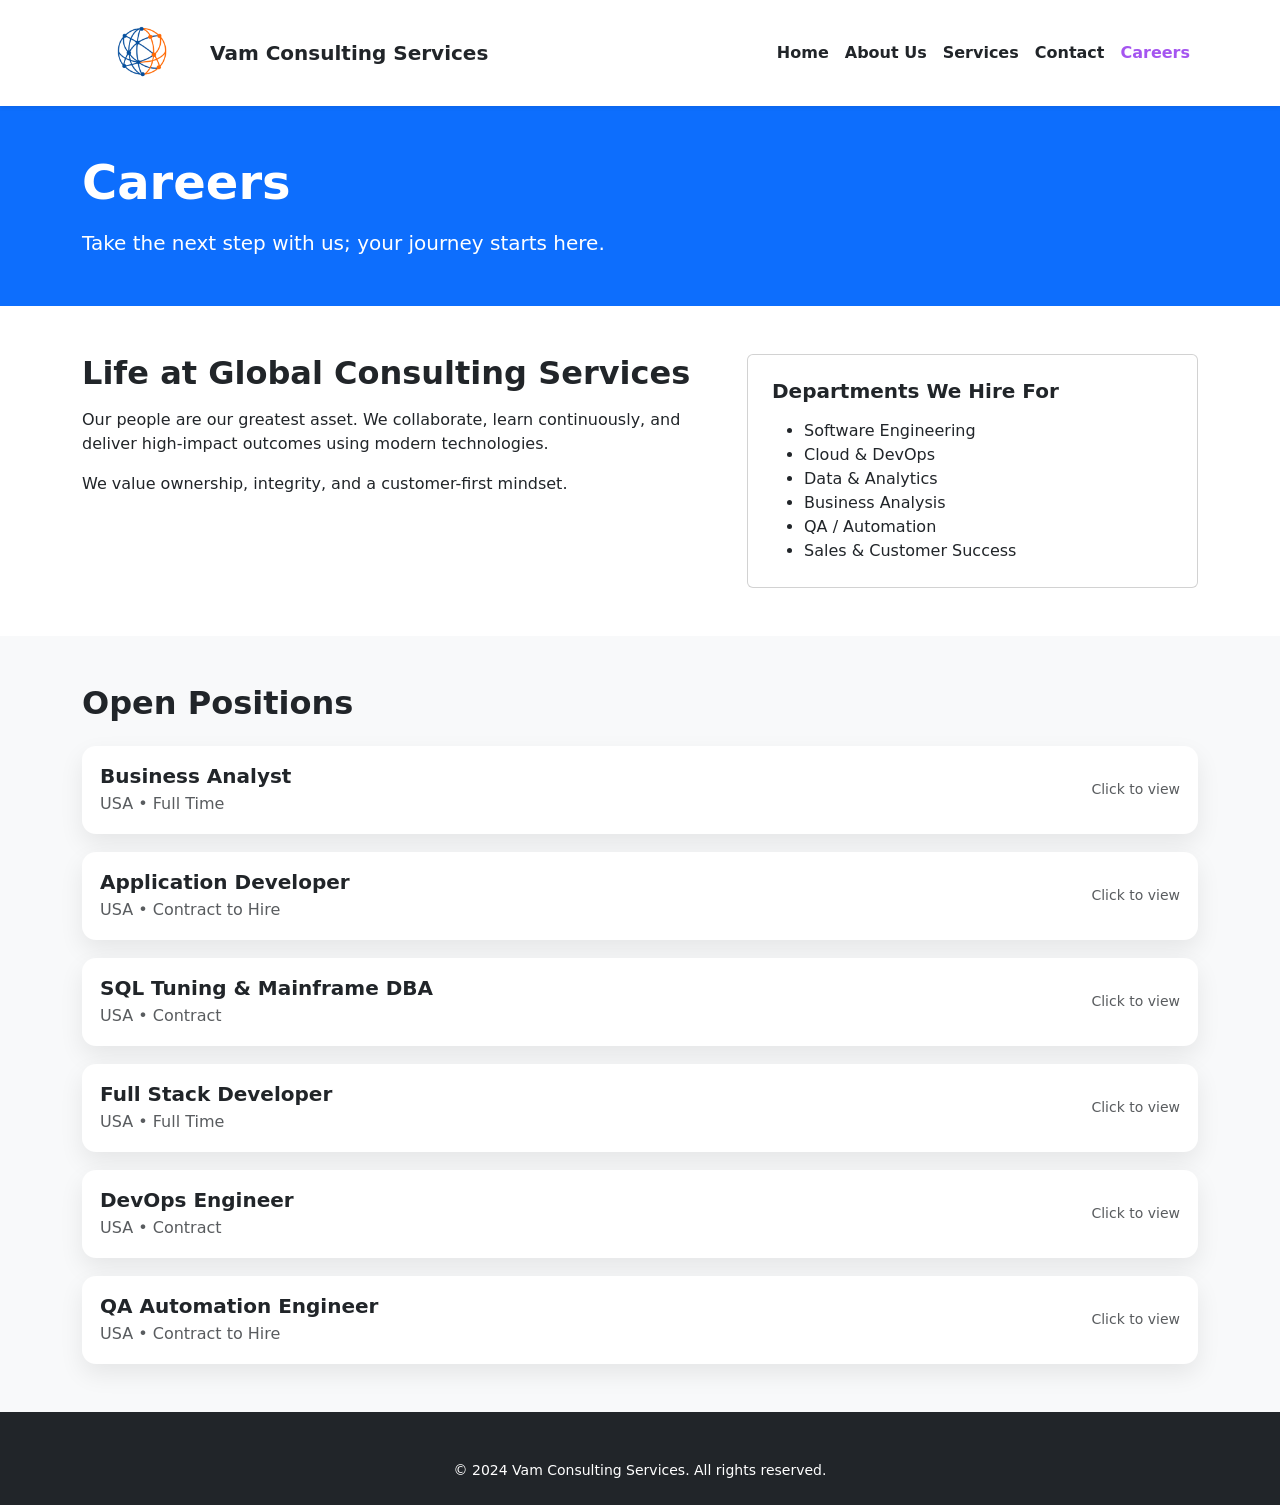
<file: careers.html>
<!DOCTYPE html>
<html lang="en">
    <head>
        <meta charset="UTF-8" />
        <meta name="viewport" content="width=device-width, initial-scale=1.0" />
        <title>Careers - Vam Consulting Services</title>

        <link
            href="https://cdn.jsdelivr.net/npm/bootstrap@5.3.5/dist/css/bootstrap.min.css"
            rel="stylesheet" />
        <link rel="stylesheet" href="css/style.css" />
    </head>

    <body>

        <!-- Navigation Bar -->
        <header id="mainHeader"
            class="navbar navbar-expand-lg navbar-solid sticky-top shadow-sm">
            <div class="container">
                <a class="navbar-brand d-flex align-items-center fw-bold"
                    href="index.html">
                    <img src="img/logo.png"
                        alt="Vam Consulting Services Logo"
                        style="width: 120px" />
                    <span class="ms-2">Vam Consulting Services</span>
                </a>

                <button class="navbar-toggler" type="button"
                    data-bs-toggle="collapse" data-bs-target="#navbarNav">
                    <span class="navbar-toggler-icon"></span>
                </button>

                <div class="collapse navbar-collapse justify-content-end"
                    id="navbarNav">
                    <ul class="navbar-nav">
                        <li class="nav-item"><a class="nav-link"
                                href="index.html">Home</a></li>
                        <li class="nav-item"><a class="nav-link"
                                href="about.html">About Us</a></li>
                        <li class="nav-item"><a class="nav-link"
                                href="services.html">Services</a></li>
                        <li class="nav-item"><a class="nav-link"
                                href="contact.html">Contact</a></li>
                        <li class="nav-item"><a class="nav-link active"
                                href="careers.html">Careers</a></li>
                    </ul>
                </div>
            </div>
        </header>

        <!-- HERO -->
        <section class="hero-section bg-primary text-white py-5">
            <div class="container">
                <h1 class="display-5 fw-bold mb-3">Careers</h1>
                <p class="lead mb-0">Take the next step with us; your journey
                    starts here.</p>
            </div>
        </section>

        <!-- Culture Section -->
        <section class="py-5">
            <div class="container">
                <div class="row g-4">
                    <div class="col-lg-7">
                        <h2 class="fw-bold mb-3">Life at Global Consulting
                            Services</h2>
                        <p>
                            Our people are our greatest asset. We collaborate,
                            learn continuously,
                            and deliver high-impact outcomes using modern
                            technologies.
                        </p>
                        <p class="mb-0">
                            We value ownership, integrity, and a customer-first
                            mindset.
                        </p>
                    </div>

                    <div class="col-lg-5">
                        <div class="card universal-card p-4 h-100">
                            <h5 class="fw-bold mb-3">Departments We Hire
                                For</h5>
                            <ul class="mb-0">
                                <li>Software Engineering</li>
                                <li>Cloud & DevOps</li>
                                <li>Data & Analytics</li>
                                <li>Business Analysis</li>
                                <li>QA / Automation</li>
                                <li>Sales & Customer Success</li>
                            </ul>
                        </div>
                    </div>
                </div>
            </div>
        </section>

        <!-- Job Listings -->
        <section class="py-5 bg-light">
            <div class="container">
                <h2 class="fw-bold mb-4">Open Positions</h2>

                <div class="job-list">

                    <!-- Job 1 -->
                    <div class="job-card">
                        <div class="job-card-top job-toggle">
                            <div>
                                <h5 class="fw-bold mb-1">Business Analyst</h5>
                                <div class="text-muted">USA • Full Time</div>
                            </div>
                            <span class="text-muted small">Click to view</span>
                        </div>

                        <div class="job-details">
                            <h6 class="fw-bold mb-2">Roles &
                                Responsibilities</h6>
                            <ul>
                                <li>Gather requirements (BRD/FRD), write user
                                    stories, and manage backlog.</li>
                                <li>Coordinate with development and QA teams;
                                    support UAT, releases, and stakeholder
                                    updates.</li>
                                <li>Perform data validation and reporting
                                    support using SQL.</li>
                            </ul>

                            <form id="resumeForm">
                                <input type="text" id="name"
                                    placeholder="Full Name" required />
                                <input type="email" id="email"
                                    placeholder="Email Address" required />
                                <input type="file" id="resume"
                                    accept=".pdf,.doc,.docx" required />
                                <button type="submit">Apply</button>
                            </form>

                            <p id="statusMessage"></p>
                        </div>
                    </div>

                    <!-- Job 2 -->
                    <div class="job-card">
                        <div class="job-card-top job-toggle">
                            <div>
                                <h5 class="fw-bold mb-1">Application
                                    Developer</h5>
                                <div class="text-muted">USA • Contract to
                                    Hire</div>
                            </div>
                            <span class="text-muted small">Click to view</span>
                        </div>

                        <div class="job-details">
                            <h6 class="fw-bold mb-2">Roles &
                                Responsibilities</h6>
                            <ul>
                                <li>Build and maintain web applications using
                                    modern frameworks.</li>
                                <li>Write clean, testable code and participate
                                    in code reviews.</li>
                                <li>Support CI/CD pipelines and production
                                    deployments.</li>
                            </ul>

                            <form id="resumeForm">
                                <input type="text" id="name"
                                    placeholder="Full Name" required />
                                <input type="email" id="email"
                                    placeholder="Email Address" required />
                                <input type="file" id="resume"
                                    accept=".pdf,.doc,.docx" required />
                                <button type="submit">Apply</button>
                            </form>

                            <p id="statusMessage"></p>
                        </div>
                    </div>

                    <!-- Job 3 -->
                    <div class="job-card">
                        <div class="job-card-top job-toggle">
                            <div>
                                <h5 class="fw-bold mb-1">SQL Tuning & Mainframe
                                    DBA</h5>
                                <div class="text-muted">USA • Contract</div>
                            </div>
                            <span class="text-muted small">Click to view</span>
                        </div>

                        <div class="job-details">
                            <h6 class="fw-bold mb-2">Roles &
                                Responsibilities</h6>
                            <ul>
                                <li>Optimize SQL performance and analyze query
                                    plans.</li>
                                <li>Support database reliability, monitoring,
                                    and incident resolution.</li>
                                <li>Work with engineering teams on performance
                                    improvements.</li>
                            </ul>

                            <form id="resumeForm">
                                <input type="text" id="name"
                                    placeholder="Full Name" required />
                                <input type="email" id="email"
                                    placeholder="Email Address" required />
                                <input type="file" id="resume"
                                    accept=".pdf,.doc,.docx" required />
                                <button type="submit">Apply</button>
                            </form>

                            <p id="statusMessage"></p>
                        </div>
                    </div>

                    <!-- Job 4 -->
                    <div class="job-card">
                        <div class="job-card-top job-toggle">
                            <div>
                                <h5 class="fw-bold mb-1">Full Stack
                                    Developer</h5>
                                <div class="text-muted">USA • Full Time</div>
                            </div>
                            <span class="text-muted small">Click to view</span>
                        </div>

                        <div class="job-details">
                            <h6 class="fw-bold mb-2">Roles &
                                Responsibilities</h6>
                            <ul>
                                <li>Develop scalable web applications using Java
                                    / Spring Boot and React.</li>
                                <li>Build REST APIs and integrate third-party
                                    services.</li>
                                <li>Participate in code reviews and Agile
                                    ceremonies.</li>
                            </ul>

                            <form id="resumeForm">
                                <input type="text" id="name"
                                    placeholder="Full Name" required />
                                <input type="email" id="email"
                                    placeholder="Email Address" required />
                                <input type="file" id="resume"
                                    accept=".pdf,.doc,.docx" required />
                                <button type="submit">Apply</button>
                            </form>

                            <p id="statusMessage"></p>
                        </div>
                    </div>

                    <!-- Job 5 -->
                    <div class="job-card">
                        <div class="job-card-top job-toggle">
                            <div>
                                <h5 class="fw-bold mb-1">DevOps Engineer</h5>
                                <div class="text-muted">USA • Contract</div>
                            </div>
                            <span class="text-muted small">Click to view</span>
                        </div>

                        <div class="job-details">
                            <h6 class="fw-bold mb-2">Roles &
                                Responsibilities</h6>
                            <ul>
                                <li>Design and maintain CI/CD pipelines.</li>
                                <li>Manage AWS infrastructure and containerized
                                    workloads.</li>
                                <li>Ensure system reliability and
                                    monitoring.</li>
                            </ul>

                            <form id="resumeForm">
                                <input type="text" id="name"
                                    placeholder="Full Name" required />
                                <input type="email" id="email"
                                    placeholder="Email Address" required />
                                <input type="file" id="resume"
                                    accept=".pdf,.doc,.docx" required />
                                <button type="submit">Apply</button>
                            </form>

                            <p id="statusMessage"></p>
                        </div>
                    </div>

                    <!-- Job 6 -->
                    <div class="job-card">
                        <div class="job-card-top job-toggle">
                            <div>
                                <h5 class="fw-bold mb-1">QA Automation
                                    Engineer</h5>
                                <div class="text-muted">USA • Contract to
                                    Hire</div>
                            </div>
                            <span class="text-muted small">Click to view</span>
                        </div>

                        <div class="job-details">
                            <h6 class="fw-bold mb-2">Roles &
                                Responsibilities</h6>
                            <ul>
                                <li>Design and execute automated test
                                    suites.</li>
                                <li>Collaborate with developers to improve test
                                    coverage.</li>
                                <li>Participate in regression and release
                                    testing.</li>
                            </ul>

                            <form id="resumeForm">
                                <input type="text" id="name"
                                    placeholder="Full Name" required />
                                <input type="email" id="email"
                                    placeholder="Email Address" required />
                                <input type="file" id="resume"
                                    accept=".pdf,.doc,.docx" required />
                                <button type="submit">Apply</button>
                            </form>

                            <p id="statusMessage"></p>
                        </div>
                    </div>
                </div>
            </div>
        </section>

        <!-- Footer -->
        <footer class="footer bg-dark text-white pt-5 pb-4">
            <div class="container text-center">
                <p class="small mb-0">&copy; 2024 Vam Consulting Services.
                    All
                    rights
                    reserved.</p>
            </div>
        </footer>

        <!-- Click-to-expand Script -->
        <script>
    document.querySelectorAll(".job-toggle").forEach(toggle => {
        toggle.addEventListener("click", () => {
            const details = toggle.nextElementSibling;
            details.classList.toggle("active");
        });
    });
</script>

        <script
            src="https://cdn.jsdelivr.net/npm/bootstrap@5.3.5/dist/js/bootstrap.bundle.min.js"></script>

        <script>
  const form = document.getElementById("resumeForm");
  const statusMessage = document.getElementById("statusMessage");

  form.addEventListener("submit", async (e) => {
    e.preventDefault();

    const fileInput = document.getElementById("resume");
    const file = fileInput.files[0];

    if (!file) {
      statusMessage.innerText = "Please select a resume file.";
      return;
    }

    try {
      statusMessage.innerText = "Uploading resume...";

      const response = await fetch(
        "https://gv7sr22u55.execute-api.us-east-2.amazonaws.com/prod/upload",
        {
          method: "POST",
          headers: {
            "Content-Type": file.type,
            "x-filename": file.name
          },
          body: await file.arrayBuffer()
        }
      );

      const result = await response.text();

      if (response.ok) {
        statusMessage.innerText = "Resume uploaded successfully!";
        form.reset();
      } else {
        statusMessage.innerText = result;
      }

    } catch (error) {
      console.error(error);
      statusMessage.innerText = "Upload failed. Please try again later.";
    }
  });
</script>
    </body>
</html>
</file>
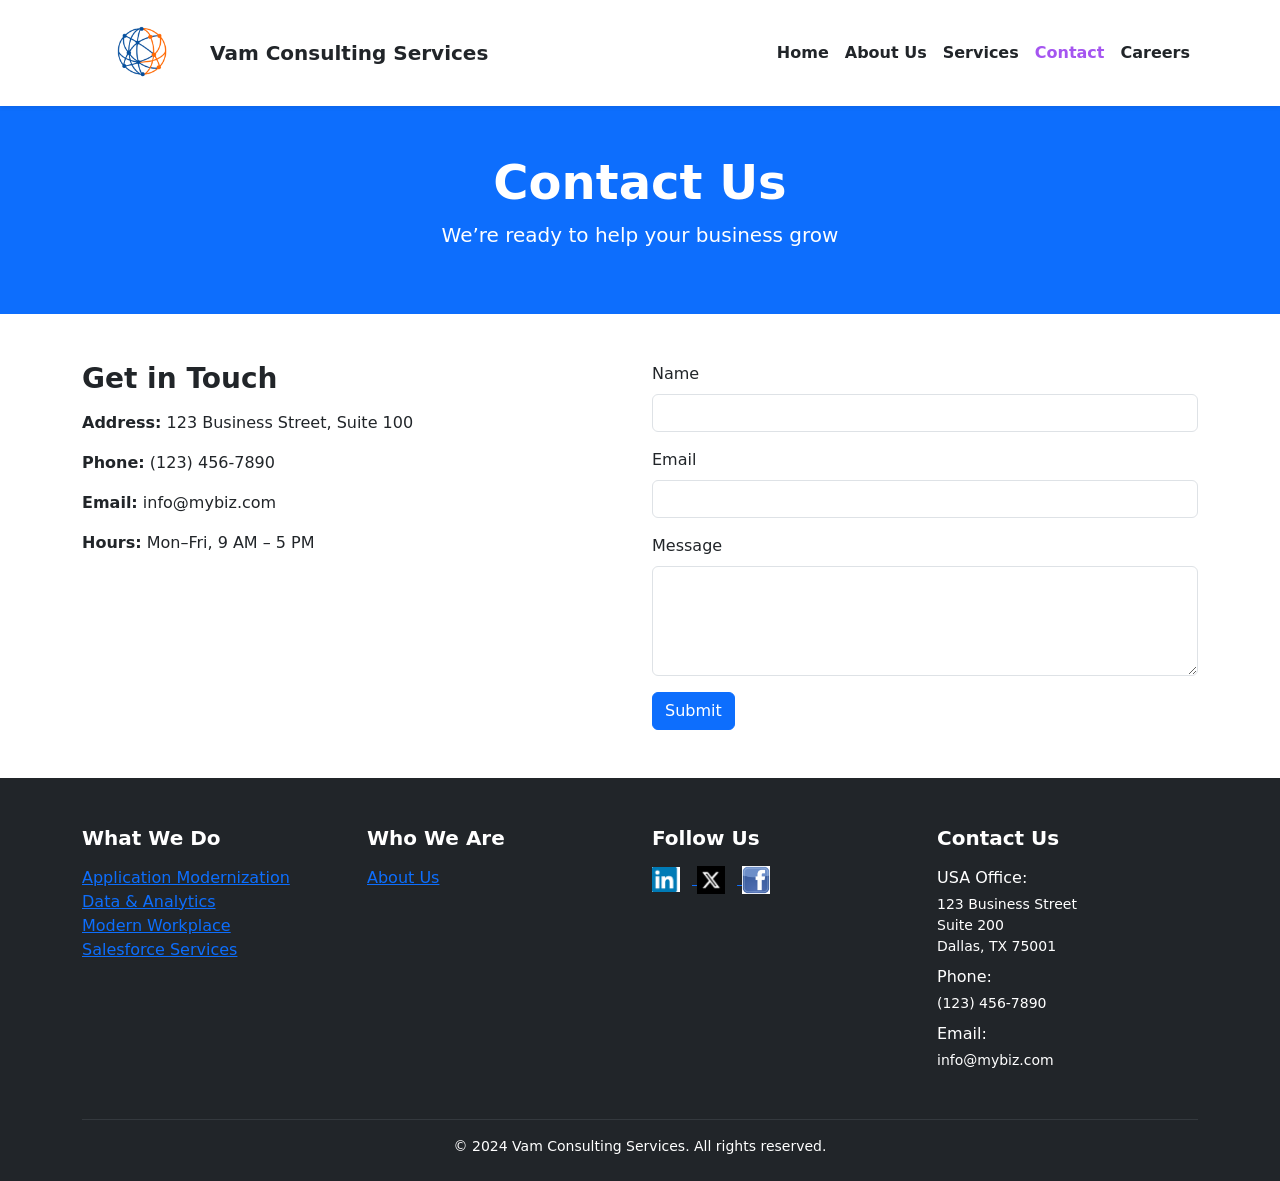
<file: contact.html>
<!DOCTYPE html>
<html lang="en">
    <head>
        <meta charset="UTF-8">
        <meta name="viewport" content="width=device-width, initial-scale=1.0">
        <title>Contact - Vam Consulting Services</title>

        <link
            href="https://cdn.jsdelivr.net/npm/bootstrap@5.3.5/dist/css/bootstrap.min.css"
            rel="stylesheet">
        <link rel="stylesheet" href="css/style.css">
    </head>

    <body>

        <!-- Navigation -->
        <header id="mainHeader"
            class="navbar navbar-expand-lg navbar-solid sticky-top shadow-sm">

            <div class="container">
                <a class="navbar-brand d-flex align-items-center fw-bold"
                    href="index.html">
                    <img src="img/logo.png"
                        alt="Vam Consulting Services Logo"
                        style="width: 120px;">
                    <span class="ms-2">Vam Consulting Services</span>
                </a>

                <button class="navbar-toggler" type="button"
                    data-bs-toggle="collapse" data-bs-target="#navbarNav">
                    <span class="navbar-toggler-icon"></span>
                </button>

                <div class="collapse navbar-collapse justify-content-end"
                    id="navbarNav">
                    <ul class="navbar-nav">
                        <li class="nav-item"><a class="nav-link"
                                href="index.html">Home</a></li>
                        <li class="nav-item"><a class="nav-link"
                                href="about.html">About Us</a></li>
                        <li class="nav-item"><a class="nav-link"
                                href="services.html">Services</a></li>
                        <li class="nav-item"><a class="nav-link active"
                                href="contact.html">Contact</a></li>
                        <li class="nav-item"><a class="nav-link"
                                href="careers.html">Careers</a></li>
                    </ul>
                </div>
            </div>
        </header>

        <!-- Page Header -->
        <section class="hero-section bg-primary text-white py-5">
            <div class="container text-center">
                <h1 class="display-5 fw-bold">Contact Us</h1>
                <p class="lead">We’re ready to help your business grow</p>
            </div>
        </section>

        <!-- Contact Content -->
        <section class="py-5 fade-in-on-scroll">
            <div class="container">
                <div class="row g-4">

                    <!-- Info -->
                    <div class="col-md-6">
                        <h3 class="fw-bold mb-3">Get in Touch</h3>
                        <p><strong>Address:</strong> 123 Business Street, Suite
                            100</p>
                        <p><strong>Phone:</strong> (123) 456-7890</p>
                        <p><strong>Email:</strong> info@mybiz.com</p>
                        <p><strong>Hours:</strong> Mon–Fri, 9 AM – 5 PM</p>
                    </div>

                    <!-- Form -->
                    <div class="col-md-6">
                        <form>
                            <div class="mb-3">
                                <label class="form-label">Name</label>
                                <input type="text" class="form-control"
                                    required>
                            </div>
                            <div class="mb-3">
                                <label class="form-label">Email</label>
                                <input type="email" class="form-control"
                                    required>
                            </div>
                            <div class="mb-3">
                                <label class="form-label">Message</label>
                                <textarea class="form-control" rows="4"
                                    required></textarea>
                            </div>
                            <button class="btn btn-primary">Submit</button>
                        </form>
                    </div>

                </div>
            </div>
        </section>

        <!-- FOOTER -->
        <footer class="footer bg-dark text-white pt-5 pb-4">
            <div class="container">

                <div class="row text-center text-md-start">

                    <!-- WHAT WE DO -->
                    <div class="col-md-3 mb-4">
                        <h5 class="fw-bold mb-3">What We Do</h5>
                        <ul class="list-unstyled footer-links">
                            <li><a href="services.html"
                                    class="footer-link">Application
                                    Modernization</a></li>
                            <li><a href="services.html"
                                    class="footer-link">Data
                                    & Analytics</a></li>
                            <li><a href="services.html"
                                    class="footer-link">Modern
                                    Workplace</a></li>
                            <li><a href="services.html"
                                    class="footer-link">Salesforce
                                    Services</a></li>
                        </ul>
                    </div>

                    <!-- WHO WE ARE -->
                    <div class="col-md-3 mb-4">
                        <h5 class="fw-bold mb-3">Who We Are</h5>
                        <ul class="list-unstyled footer-links">
                            <li><a href="about.html"
                                    class="footer-link">About
                                    Us</a></li>
                        </ul>
                    </div>

                    <!-- FOLLOW US and adjust the image size smaller -->
                    <div class="col-md-3 mb-4">
                        <h5 class="fw-bold mb-3">Follow Us</h5>
                        <div class="footer-social-container">
                            <a href="https://linkedin.com" target="_blank">
                                <img src="img/linkedin.png"
                                    class="social-icon"
                                    alt="LinkedIn">
                            </a>
                            <a href="https://x.com" target="_blank">
                                <img src="img/x.png" class="social-icon"
                                    alt="X">
                            </a>
                            <a href="https://facebook.com" target="_blank">
                                <img src="img/facebook.png"
                                    class="social-icon"
                                    alt="Facebook">
                            </a>
                        </div>

                    </div>

                    <!-- CONTACT US -->
                    <div class="col-md-3 mb-4">
                        <h5 class="fw-bold mb-3">Contact Us</h5>
                        <p class="mb-1">USA Office:</p>
                        <p class="small mb-2">
                            123 Business Street<br>
                            Suite 200<br>
                            Dallas, TX 75001
                        </p>

                        <p class="mb-1">Phone:</p>
                        <p class="small mb-2">(123) 456-7890</p>

                        <p class="mb-1">Email:</p>
                        <p class="small mb-0">info@mybiz.com</p>
                    </div>

                </div>

                <hr class="border-secondary mt-4 mb-3">

                <div class="text-center small">
                    &copy; 2024 Vam Consulting Services. All rights
                    reserved.
                </div>

            </div>
        </footer>

    </body>
</html>
</file>
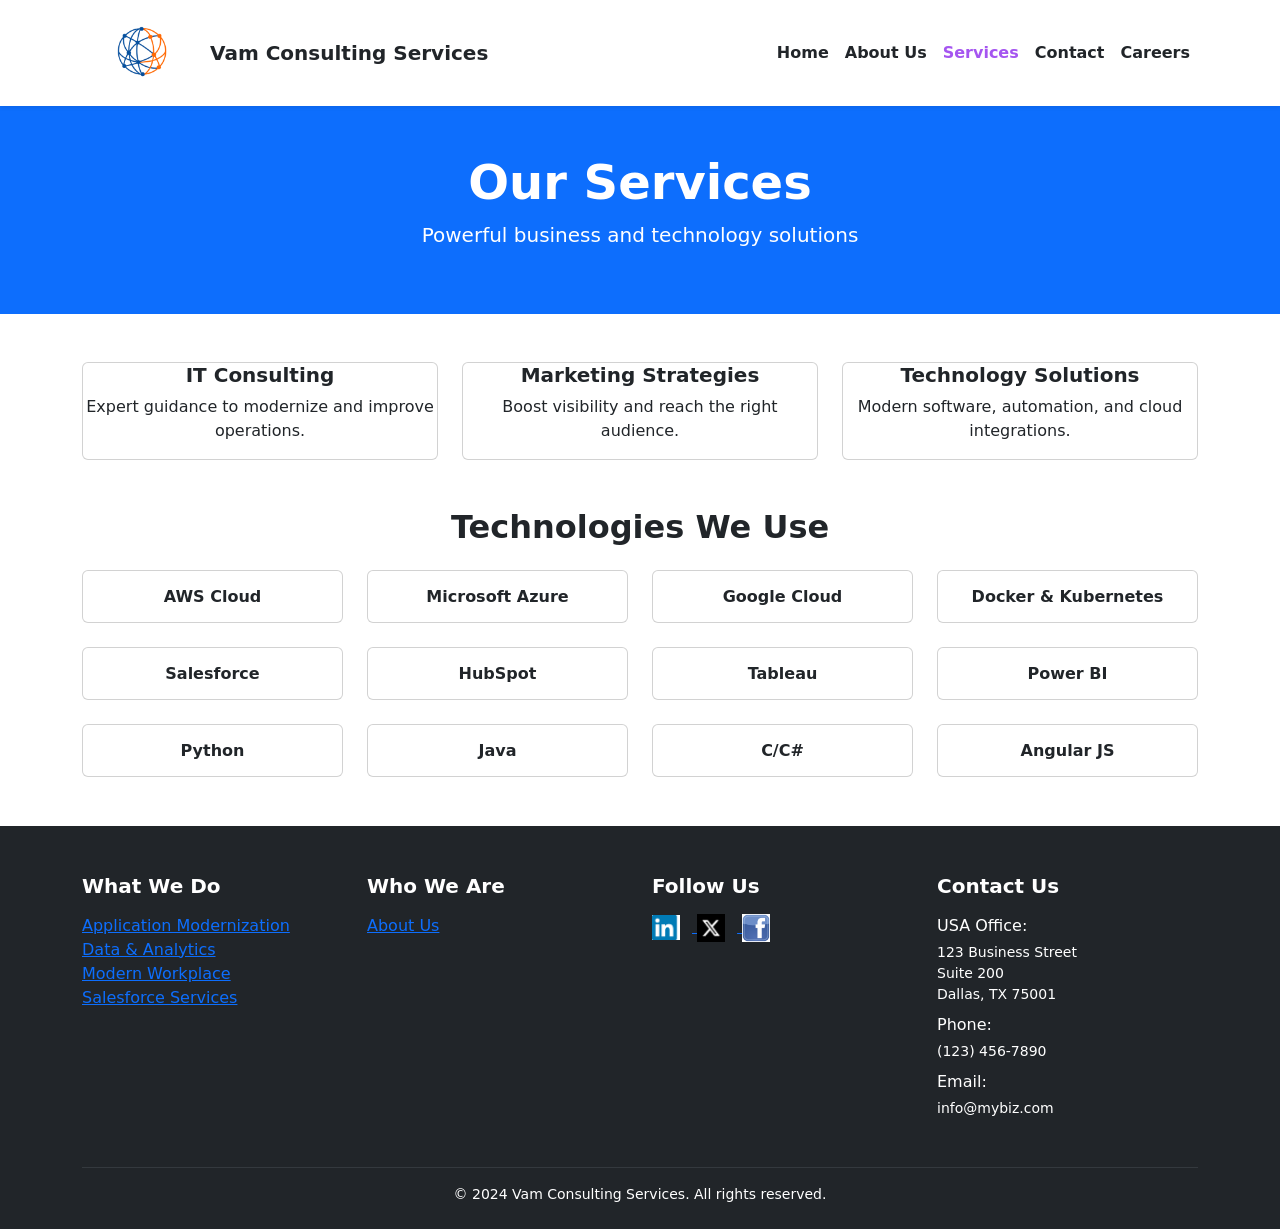
<file: services.html>
<!DOCTYPE html>
<html lang="en">
    <head>
        <meta charset="UTF-8">
        <meta name="viewport" content="width=device-width, initial-scale=1.0">
        <title>Services - Vam Consulting Services</title>

        <link
            href="https://cdn.jsdelivr.net/npm/bootstrap@5.3.5/dist/css/bootstrap.min.css"
            rel="stylesheet">
        <link rel="stylesheet" href="css/style.css">
    </head>

    <body>

        <!-- Navigation Bar -->
        <header id="mainHeader"
            class="navbar navbar-expand-lg navbar-solid sticky-top shadow-sm">
            <div class="container">
                <a class="navbar-brand d-flex align-items-center fw-bold"
                    href="index.html">
                    <img src="img/logo.png"
                        alt="Vam Consulting Services Logo"
                        style="width: 120px;">
                    <span class="ms-2">Vam Consulting Services</span>
                </a>

                <button class="navbar-toggler" type="button"
                    data-bs-toggle="collapse" data-bs-target="#navbarNav">
                    <span class="navbar-toggler-icon"></span>
                </button>

                <div class="collapse navbar-collapse justify-content-end"
                    id="navbarNav">
                    <ul class="navbar-nav">
                        <li class="nav-item"><a class="nav-link"
                                href="index.html">Home</a></li>
                        <li class="nav-item"><a class="nav-link"
                                href="about.html">About Us</a></li>
                        <li class="nav-item"><a class="nav-link active"
                                href="services.html">Services</a></li>
                        <li class="nav-item"><a class="nav-link"
                                href="contact.html">Contact</a></li>
                        <li class="nav-item"><a class="nav-link"
                                href="careers.html">Careers</a></li>
                    </ul>
                </div>
            </div>
        </header>

        <!-- Page Header -->
        <section class="hero-section bg-primary text-white py-5">
            <div class="container text-center">
                <h1 class="display-5 fw-bold">Our Services</h1>
                <p class="lead">Powerful business and technology solutions</p>
            </div>
        </section>

        <!-- Services Grid -->
        <section class="py-5 fade-in-on-scroll">
            <div class="container">

                <div class="row g-4">
                    <div class="col-md-4">
                        <div class="card universal-card text-center h-100">
                            <h5 class="fw-bold">IT Consulting</h5>
                            <p>Expert guidance to modernize and improve
                                operations.</p>
                        </div>
                    </div>

                    <div class="col-md-4">
                        <div class="card universal-card text-center h-100">
                            <h5 class="fw-bold">Marketing Strategies</h5>
                            <p>Boost visibility and reach the right
                                audience.</p>
                        </div>
                    </div>

                    <div class="col-md-4">
                        <div class="card universal-card text-center h-100">
                            <h5 class="fw-bold">Technology Solutions</h5>
                            <p>Modern software, automation, and cloud
                                integrations.</p>
                        </div>
                    </div>
                </div>

                <!-- Technologies Section -->
                <div class="mt-5 text-center fade-in-on-scroll">
                    <h2 class="fw-bold mb-4">Technologies We Use</h2>

                    <div class="row text-center g-4">
                        <div class="col-md-3">
                            <div
                                class="card universal-card text-center h-100 py-3">
                                <h6 class="fw-bold mb-0">AWS Cloud</h6>

                            </div>
                        </div>
                        <div class="col-md-3">
                            <div
                                class="card universal-card text-center h-100 py-3">
                                <h6 class="fw-bold mb-0">Microsoft Azure</h6>
                            </div>
                        </div>
                        <div class="col-md-3">
                            <div
                                class="card universal-card text-center h-100 py-3">
                                <h6 class="fw-bold mb-0">Google Cloud</h6>
                            </div>
                        </div>
                        <div class="col-md-3">
                            <div
                                class="card universal-card text-center h-100 py-3">
                                <h6 class="fw-bold mb-0">Docker &
                                    Kubernetes</h6>
                            </div>
                        </div>
                        <div class="col-md-3">
                            <div
                                class="card universal-card text-center h-100 py-3">
                                <h6 class="fw-bold mb-0">Salesforce</h6>
                            </div>
                        </div>
                        <div class="col-md-3">
                            <div
                                class="card universal-card text-center h-100 py-3">
                                <h6 class="fw-bold mb-0">HubSpot</h6>
                            </div>
                        </div>
                        <div class="col-md-3">
                            <div
                                class="card universal-card text-center h-100 py-3">
                                <h6 class="fw-bold mb-0">Tableau</h6>
                            </div>
                        </div>
                        <div class="col-md-3">
                            <div
                                class="card universal-card text-center h-100 py-3">
                                <h6 class="fw-bold mb-0">Power BI</h6>
                            </div>
                        </div>
                        <div class="col-md-3">
                            <div
                                class="card universal-card text-center h-100 py-3">
                                <h6 class="fw-bold mb-0">Python</h6>
                            </div>
                        </div>
                        <div class="col-md-3">
                            <div
                                class="card universal-card text-center h-100 py-3">
                                <h6 class="fw-bold mb-0">Java</h6>
                            </div>
                        </div>
                        <div class="col-md-3">
                            <div
                                class="card universal-card text-center h-100 py-3">
                                <h6 class="fw-bold mb-0">C/C#</h6>
                            </div>
                        </div>
                        <div class="col-md-3">
                            <div
                                class="card universal-card text-center h-100 py-3">
                                <h6 class="fw-bold mb-0">Angular JS</h6>
                            </div>
                        </div>

                    </div>
                </div>
            </div>
        </section>

        <!-- Footer -->
        <!-- FOOTER -->
        <footer class="footer bg-dark text-white pt-5 pb-4">
            <div class="container">

                <div class="row text-center text-md-start">

                    <!-- WHAT WE DO -->
                    <div class="col-md-3 mb-4">
                        <h5 class="fw-bold mb-3">What We Do</h5>
                        <ul class="list-unstyled footer-links">
                            <li><a href="services.html"
                                    class="footer-link">Application
                                    Modernization</a></li>
                            <li><a href="services.html"
                                    class="footer-link">Data
                                    & Analytics</a></li>
                            <li><a href="services.html"
                                    class="footer-link">Modern
                                    Workplace</a></li>
                            <li><a href="services.html"
                                    class="footer-link">Salesforce
                                    Services</a></li>
                        </ul>
                    </div>

                    <!-- WHO WE ARE -->
                    <div class="col-md-3 mb-4">
                        <h5 class="fw-bold mb-3">Who We Are</h5>
                        <ul class="list-unstyled footer-links">
                            <li><a href="about.html"
                                    class="footer-link">About
                                    Us</a></li>
                        </ul>
                    </div>

                    <!-- FOLLOW US and adjust the image size smaller -->
                    <div class="col-md-3 mb-4">
                        <h5 class="fw-bold mb-3">Follow Us</h5>
                        <div class="footer-social-container">
                            <a href="https://linkedin.com" target="_blank">
                                <img src="img/linkedin.png"
                                    class="social-icon"
                                    alt="LinkedIn">
                            </a>
                            <a href="https://x.com" target="_blank">
                                <img src="img/x.png" class="social-icon"
                                    alt="X">
                            </a>
                            <a href="https://facebook.com" target="_blank">
                                <img src="img/facebook.png"
                                    class="social-icon"
                                    alt="Facebook">
                            </a>
                        </div>

                    </div>

                    <!-- CONTACT US -->
                    <div class="col-md-3 mb-4">
                        <h5 class="fw-bold mb-3">Contact Us</h5>
                        <p class="mb-1">USA Office:</p>
                        <p class="small mb-2">
                            123 Business Street<br>
                            Suite 200<br>
                            Dallas, TX 75001
                        </p>

                        <p class="mb-1">Phone:</p>
                        <p class="small mb-2">(123) 456-7890</p>

                        <p class="mb-1">Email:</p>
                        <p class="small mb-0">info@mybiz.com</p>
                    </div>

                </div>

                <hr class="border-secondary mt-4 mb-3">

                <div class="text-center small">
                    &copy; 2024 Vam Consulting Services. All rights
                    reserved.
                </div>

            </div>
        </footer>

    </body>
</html>
</file>
<file: css/style.css>
/* ================= GLOBAL ================= */
:root {
    --accent: #a555f0;
    --shadow-soft: 0 10px 25px rgba(0, 0, 0, 0.08);
    --shadow-hover: 0 18px 35px rgba(0, 0, 0, 0.14);
}

body {
    font-family: system-ui, -apple-system, BlinkMacSystemFont, sans-serif;
}

/* ================= HERO ================= */
.hero-wrapper {
    background: url("../img/index1back.jpg") center/cover no-repeat;
    position: relative;
}

.hero-wrapper::before {
    content: "";
    position: absolute;
    inset: 0;
    background: rgba(0, 0, 0, 0.55);
}

.hero-wrapper * {
    position: relative;
    z-index: 2;
}

.header-transparent {
    background: transparent;
}

.nav-link {
    color: white !important;
    font-weight: 600;
}

.hero-modern {
    padding: 160px 0 120px;
}

.hero-title {
    font-size: 3rem;
    font-weight: 800;
}

.hero-subtitle {
    font-size: 1.1rem;
}

.hero-side-img {
    max-width: 500px;
    border-radius: 20px;
    box-shadow: var(--shadow-soft);
}

.hero-badge {
    position: absolute;
    bottom: 20px;
    right: 20px;
    background: white;
    border-radius: 30px;
    padding: 10px 25px;
}

/* ======================================================
   UNIVERSAL HOVER SYSTEM (APPLIES TO ALL CARDS)
   ====================================================== */

/* Covers:
   - Who We Are
   - What We Offer
   - Our Success Stories
   - Our Key Services
   - Why Choose Us
*/
.card,
.universal-card {
    transition: transform 0.3s ease, box-shadow 0.3s ease;
}

.card:hover,
.universal-card:hover {
    transform: translateY(-10px);
    box-shadow: var(--shadow-hover);
}

/* Prevent layout jump */
.card,
.universal-card {
    will-change: transform;
}

/* ================= ICON SYSTEM ================= */
.icon-circle {
    width: 72px;
    height: 72px;
    border-radius: 50%;
    display: flex;
    align-items: center;
    justify-content: center;
    margin: 0 auto 1rem;
}

.icon-circle img {
    width: 36px;
    height: 36px;
    object-fit: contain;
}

/* ================= ICON COLORS ================= */
.icon-1 {
    background: #e6fff6;
}

.icon-2 {
    background: #f3edff;
}

.icon-3 {
    background: #fff8e6;
}

.icon-4 {
    background: #ffecec;
}

.icon-5 {
    background: #e6fff6;
}

.icon-6 {
    background: #f3edff;
}

.icon-7 {
    background: #fff8e6;
}

.icon-8 {
    background: #ffecec;
}

.icon-9 {
    background: #eef5ff;
}

.icon-10 {
    background: #f0fff4;
}

.icon-11 {
    background: #fff0f6;
}

.icon-12 {
    background: #f8f9fa;
}

/* ================= OFFER SECTION TUNING ================= */
.offer-icons .card {
    border: none;
}

/* ================= FOOTER SOCIAL ICONS ================= */
.social-icon {
    width: 28px;
    height: 28px;
    object-fit: contain;
    margin-right: 12px;
    transition: transform 0.2s ease, opacity 0.2s ease;
}

.social-icon:hover {
    transform: scale(1.1);
    opacity: 0.8;
}

/* ================= SOLID NAVBAR (ABOUT / INNER PAGES) ================= */
.navbar-solid {
    background: #ffffff;
}

.navbar-solid .nav-link {
    color: #212529 !important;
    font-weight: 600;
}

.navbar-solid .nav-link.active {
    color: var(--accent) !important;
    font-weight: 700;
}

.navbar-solid .navbar-brand {
    color: #212529 !important;
}


/* ================= ABOUT STORY SECTION ================= */
.about-story {
    background: url("../img/aboutus2back.jpg") center/cover no-repeat;
    position: relative;
}

/* Dark overlay for readability */
.about-story::before {
    content: "";
    position: absolute;
    inset: 0;
    background: rgba(0, 0, 0, 0.55);
}

/* Keep content above overlay */
.about-story .container {
    position: relative;
    z-index: 2;
}

/* Improve text readability */
.about-story h2,
.about-story p {
    color: #ffffff;
}

/* ================= ABOUT HIGHLIGHT SECTION ================= */
.about-highlight {
    background: url("../img/aboutus1back.jpg") center/cover no-repeat;
    position: relative;
}

/* Overlay for readability */
.about-highlight::before {
    content: "";
    position: absolute;
    inset: 0;
    background: rgba(0, 0, 0, 0.6);
}

/* Keep content above overlay */
.about-highlight .container {
    position: relative;
    z-index: 2;
}

/* Section headings stay white */
.about-highlight h2 {
    color: #ffffff;
}

/* Cards override white text */
.about-highlight .card {
    background: #ffffff;
    color: #212529;
}

/* Ensure card text is dark */
.about-highlight .card h5,
.about-highlight .card h6,
.about-highlight .card p {
    color: #212529;
}


/* ================= CAREERS HERO ================= */
.careers-hero {
    background: url("../img/carrers1back.jpg") center/cover no-repeat;
    position: relative;
    padding: 120px 0;
}

.careers-hero::before {
    content: "";
    position: absolute;
    inset: 0;
    background: rgba(0, 0, 0, 0.55);
}

.careers-hero-content {
    position: relative;
    z-index: 2;
    color: #fff;
}

/* ================= JOB LIST + HOVER DROPDOWN ================= */
.job-list {
    display: grid;
    gap: 18px;
}

.job-card {
    background: #fff;
    border-radius: 14px;
    padding: 18px 18px;
    box-shadow: var(--shadow-soft);
    transition: transform 0.3s ease, box-shadow 0.3s ease;
}

.job-card:hover {
    transform: translateY(-6px);
    box-shadow: var(--shadow-hover);
}

.job-card-top {
    display: flex;
    justify-content: space-between;
    gap: 16px;
    align-items: center;
}

/* hidden by default */
.job-details {
    margin-top: 14px;
    padding-top: 14px;
    border-top: 1px solid #e9ecef;
    display: none;
}

.job-details {
    display: none;
}

.job-details.active {
    display: block;
}


/* ================= JOB LIST SCROLL FIX ================= */

.job-list-wrapper {
    max-height: 520px;
    /* controls visible height */
    overflow-y: auto;
    /* enables vertical scroll */
    padding-right: 6px;
    /* avoids scrollbar overlap */
}

/* smoother scrolling */
.job-list-wrapper::-webkit-scrollbar {
    width: 8px;
}

.job-list-wrapper::-webkit-scrollbar-thumb {
    background: #cfd4da;
    border-radius: 4px;
}

.job-list-wrapper::-webkit-scrollbar-thumb:hover {
    background: #adb5bd;
}

.job-card {
    transition: transform 0.25s ease, box-shadow 0.25s ease;
}
</file>
